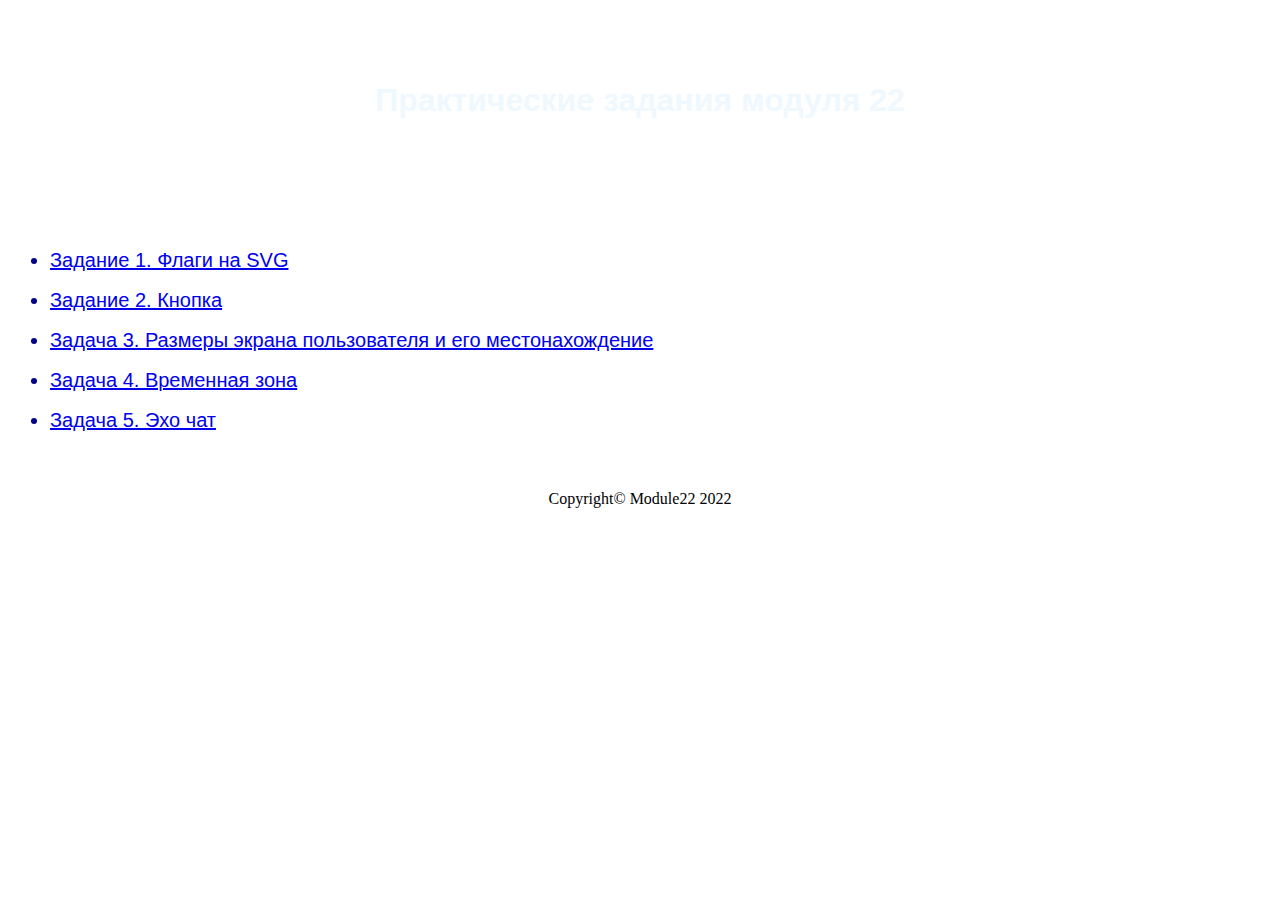
<file: index.html>
<!DOCTYPE html>
<html lang="en">
<head>
    <meta charset="UTF-8">
    <title>Module22</title>
    <link rel="stylesheet" href = "./css/style.css">
</head>
<body>
    <header>
        <h1>Практические задания модуля 22</h1>
    </header>

    <main>
        <ul>
        <li>
            <a href="task1/index.html">Задание 1. Флаги на SVG</a>
        </li>
        <li>
            <a href="task2/index.html">Задание 2. Кнопка</a>
        </li>
        <li>
            <a href="task3/index.html">Задача 3. Размеры экрана пользователя и его местонахождение</a>
        </li>
        <li>
            <a href="task4/index.html">Задача 4. Временная зона</a>
        </li>
        <li>
            <a href="task5/index.html">Задача 5. Эхо чат</a>
        </li>
        </ul>
    </main>


    <footer>
      <div>Copyright© Module22 2022</div>
    </footer>

</body>
</html>
</file>
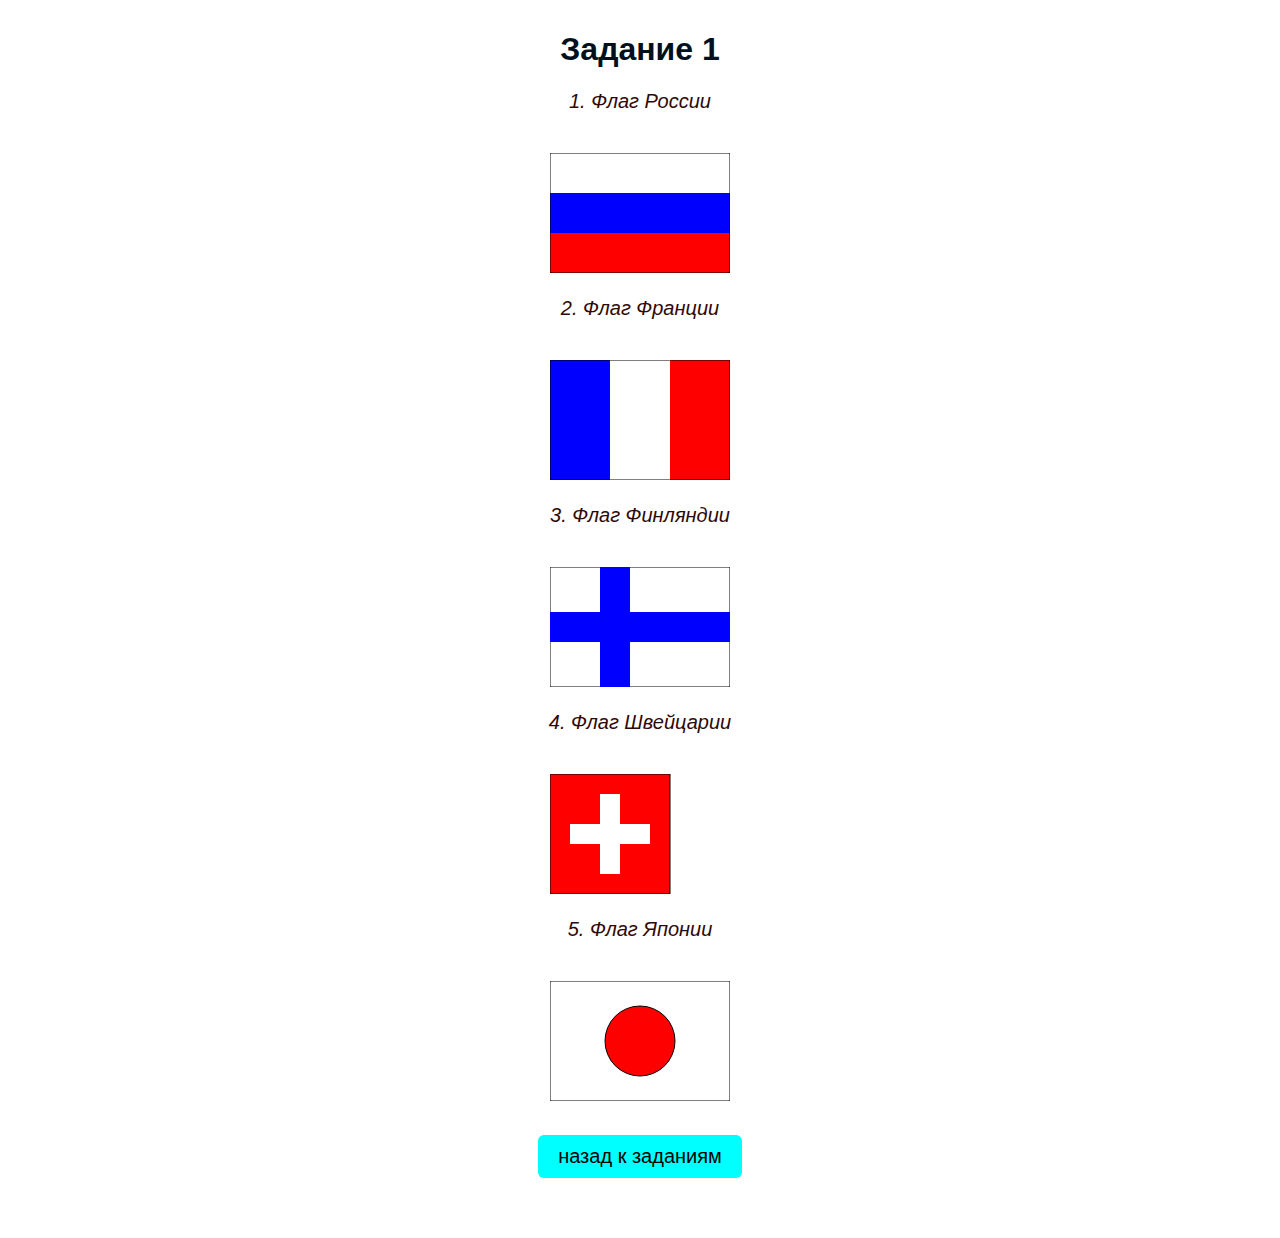
<file: task1/index.html>
<!DOCTYPE html>
<html lang="en">
<head>
    <meta charset="UTF-8">
    <meta http-equiv="X-UA-Compatible" content="IE=edge">
    <meta name="viewport" content="width=device-width, initial-scale=1.0">
    <link rel="stylesheet" href="index.css" >
    <link rel="stylesheet" href="../css/style.css" >
    <title>SVG FLAGS</title>
</head>
<body>
    <main>
        <h1>Задание 1</h1>
        <div class = "div_flag">
            <p class = "text">1. Флаг России</p>
            <svg width="180px" height="120px">
                <rect x="0" y="0" width="180" height="40" fill="white"/>
                <rect x="0" y="40" width="180" height="40" fill="blue"/>
                <rect x="0" y="80" width="180" height="40" fill="red"/>
                <rect x="0" y="0" width="180" height="120" stroke="#000" fill="none"/>
            </svg>
        </div>
        
        <div class = "div_flag">
            <p class = "text">2. Флаг Франции</p>
            <svg width="180px" height="120px">
                <rect x="0" y="0" width="60" height="120" fill="blue"/>
                <rect x="60" y="0" width="60" height="120" fill="white"/>
                <rect x="120" y="0" width="60" height="120" fill="red"/>
                <rect x="0" y="0" width="180" height="120" stroke="#000" fill="none"/>
            </svg>
        </div>

        <div class = "div_flag">
            <p class = "text">3. Флаг Финляндии</p>
            <svg width="180px" height="120px">
                <rect x="0" y="0" width="180" height="120" fill="white"/>
                <rect x="0" y="0" width="180" height="120" stroke="#000" fill="none"/>
                <rect x="0" y="45" width="180" height="30" fill="blue"/>
                <rect x="50" y="0" width="30" height="120" fill="blue"/>
            </svg>
        </div>

        <div class = "div_flag">
            <p class = "text">4. Флаг Швейцарии</p>
            <svg width="180px" height="120px">
                <rect x="0" y="0" width="120" height="120" fill="red"/>
                <rect x="0" y="0" width="120" height="120" stroke="#000" fill="none"/>
                <rect x="20" y="50" width="80" height="20" fill="white"/>
                <rect x="50" y="20" width="20" height="80" fill="white"/>
            </svg>
        </div>

        <div class = "div_flag">
            <p class = "text">5. Флаг Японии</p>
            <svg width="180px" height="120px">
                <rect x="0" y="0" width="180" height="120" fill="white"/>
                <circle cx="90" cy="60" r="35" stroke-width="1" stroke="#000" fill="red" />
                <rect x="0" y="0" width="180" height="120" stroke="#000" fill="none"/>
            </svg>
        </div>
    </main>    
</body>

<footer>
    <button class = "back_button">
      <a href="../index.html">назад к заданиям</a>
    </button>
</footer>

</html>
</file>
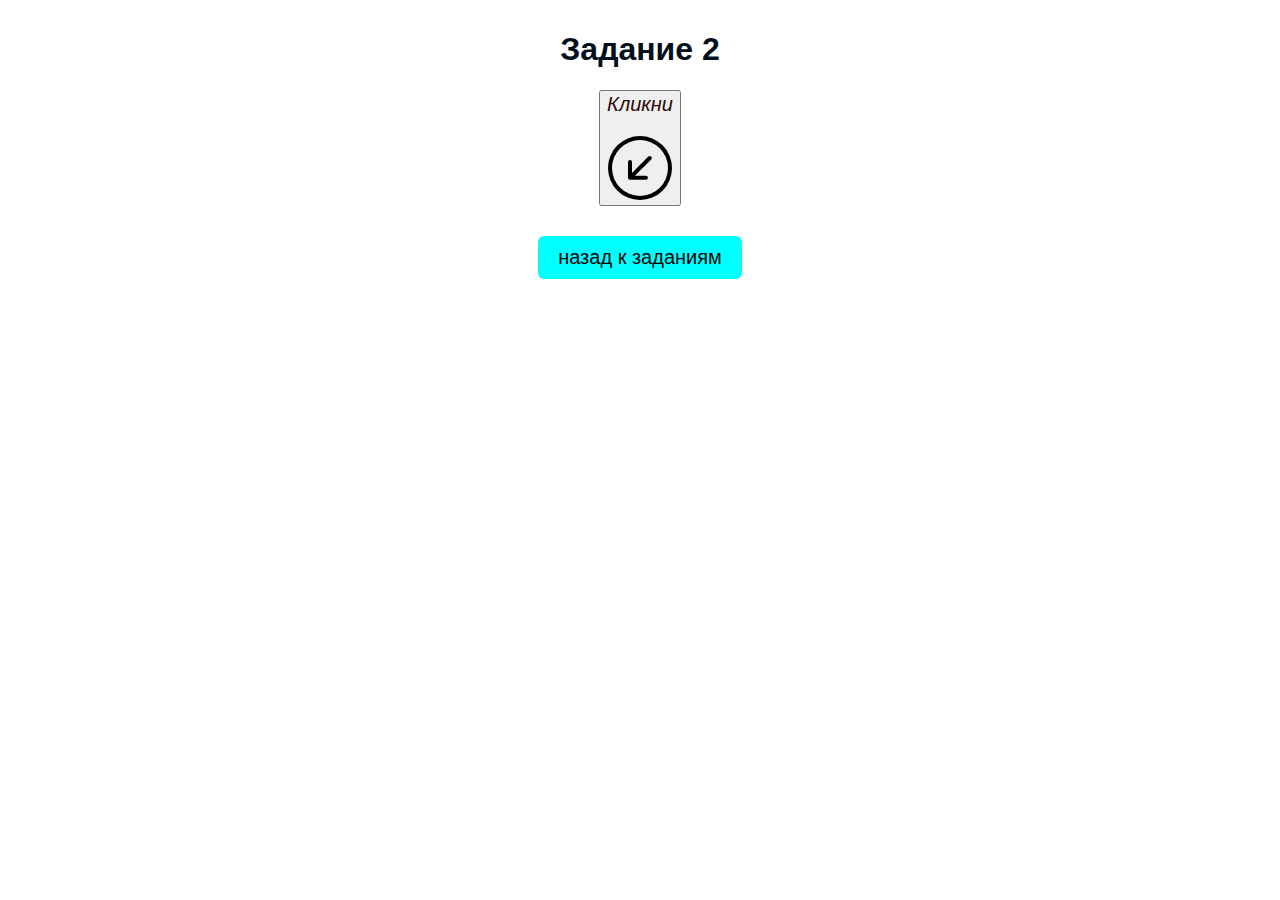
<file: task2/index.html>
<!DOCTYPE html>
<html lang="en">
<head>
    <meta charset="UTF-8">
    <meta http-equiv="X-UA-Compatible" content="IE=edge">
    <meta name="viewport" content="width=device-width, initial-scale=1.0">
    <link rel="stylesheet" href="index.css" >
    <link rel="stylesheet" href="../css/style.css" >
    <title>SVG FLAGS</title>
</head>
<body>
    <main>
        <h1>Задание 2</h1>
        <div class=" div_main">
        <button class="btn j-btn-test">
            <div class="btn_text">Кликни</div>
           
            <div class="btn_icon1">
              <!--   начало вставки SVG иконки   -->
              <svg xmlns="http://www.w3.org/2000/svg" width="64" height="64" fill="currentColor" class="bi bi-arrow-down-left-circle" viewBox="0 0 16 16">
                <path fill-rule="evenodd" d="M1 8a7 7 0 1 0 14 0A7 7 0 0 0 1 8zm15 0A8 8 0 1 1 0 8a8 8 0 0 1 16 0zm-5.904-2.854a.5.5 0 1 1 .707.708L6.707 9.95h2.768a.5.5 0 1 1 0 1H5.5a.5.5 0 0 1-.5-.5V6.475a.5.5 0 1 1 1 0v2.768l4.096-4.097z"/>
              </svg>
              <!--   конец вставки SVG иконки   -->
            </div>
           
            <div class="btn_icon2" style ="display: none;">
                <!--   начало вставки SVG иконки   -->
                <svg xmlns="http://www.w3.org/2000/svg" width="64" height="64" fill="currentColor" class="bi bi-arrow-down-left-circle-fill" viewBox="0 0 16 16">
                    <path d="M16 8A8 8 0 1 0 0 8a8 8 0 0 0 16 0zm-5.904-2.803a.5.5 0 1 1 .707.707L6.707 10h2.768a.5.5 0 0 1 0 1H5.5a.5.5 0 0 1-.5-.5V6.525a.5.5 0 0 1 1 0v2.768l4.096-4.096z"/>
                </svg>
                <!--   конец вставки SVG иконки   -->
            </div>
          </button>
        </div>
    </main>    
    <script src="task2.js"></script>
</body>

<footer>
    <button class = "back_button">
      <a href="../index.html">назад к заданиям</a>
    </button>
</footer>

</html>
</file>
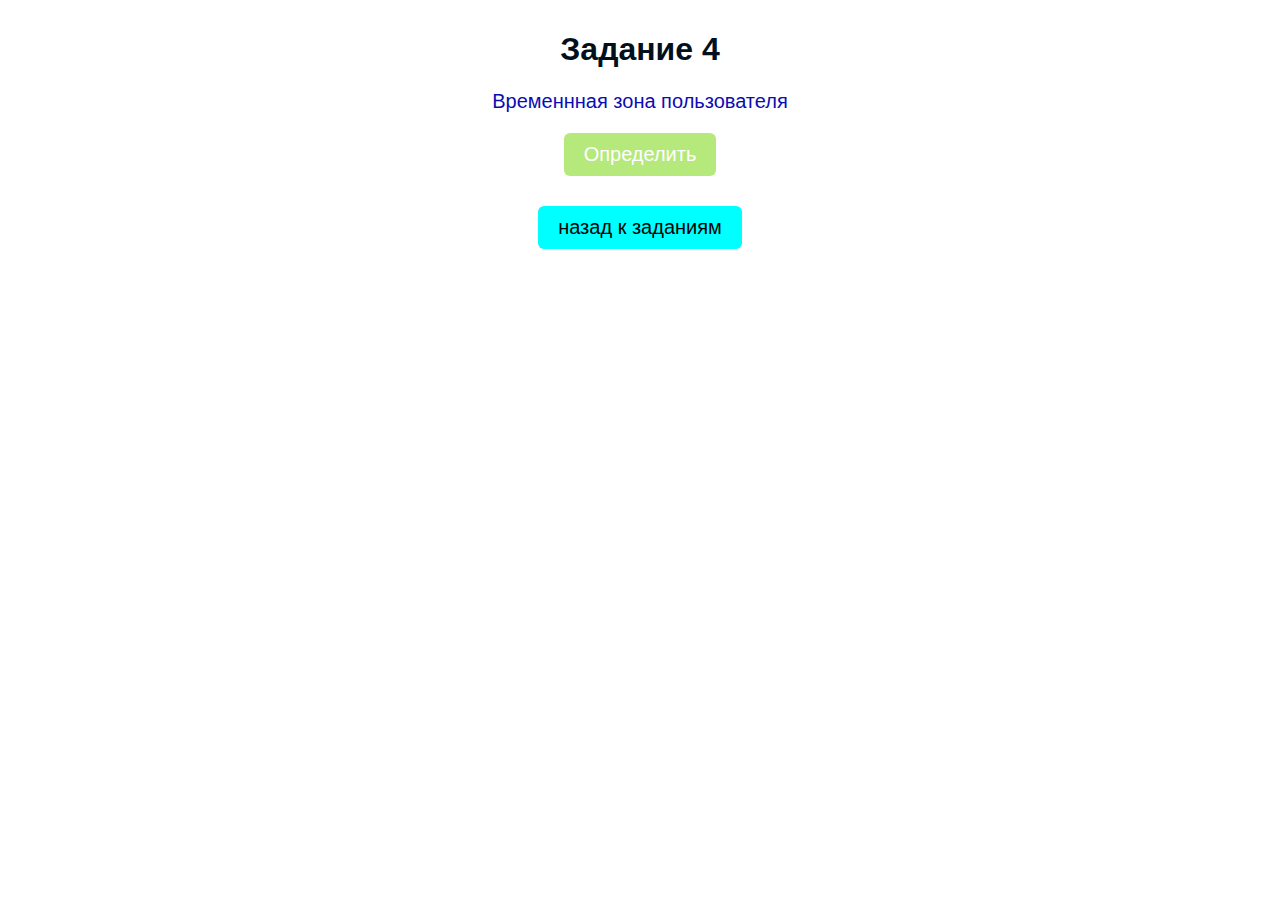
<file: task4/index.html>
<!DOCTYPE html>
<html lang="en">
<head>
    <meta charset="UTF-8">
    <meta http-equiv="X-UA-Compatible" content="IE=edge">
    <meta name="viewport" content="width=device-width, initial-scale=1.0">
    <link rel="stylesheet" href="../css/style.css" >
    <title>Document</title>
</head>
<body>
    <main>
        <div class="frame">
            <h1>Задание 4</h1>
            <p>Временнная зона пользователя</p>            
            <button id="button">Определить</button>
            <div id="output"></div>
        </div>        
    </main> 
    <footer>
        <button class = "back_button">
          <a href="../index.html">назад к заданиям</a>
        </button>
    </footer>
    <script src="task4.js"></script>
</body>

</html>
</file>
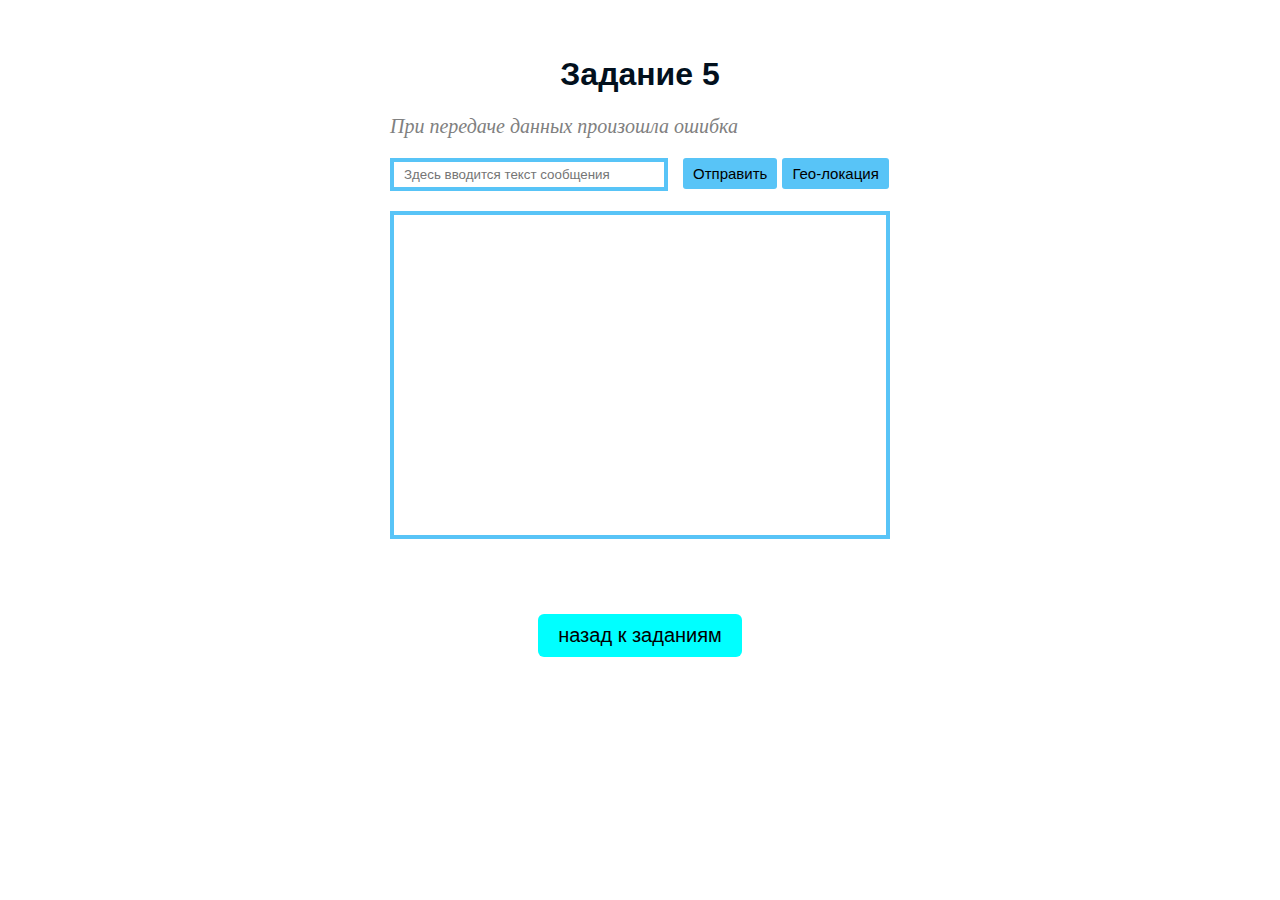
<file: task5/index.html>
<!DOCTYPE html>
<html lang="en">
<head>
    <meta charset="UTF-8">
    <meta http-equiv="X-UA-Compatible" content="IE=edge">
    <meta name="viewport" content="width=device-width, initial-scale=1.0">
    <link rel="stylesheet" href="index.css" >
    <link rel="stylesheet" href="../css/style.css" >
    <title>Echo chat</title>
</head>
<body>
    <main id="chat">
        <h1>Задание 5</h1>
        <div class="info_output"></div>
        <div class="chat_input">
            <input type="text" placeholder="Здесь вводится текст сообщения" />
            <button id = "send" class="btn_send">Отправить</button>
            <button id = "geolocation" class="btn_send">Гео-локация</button>
          </div>        
        <div class="chat_output"></div>
    </main>
    <script src="task5.js"></script>
</body>
<footer>
    <button class = "back_button">
      <a href="../index.html">назад к заданиям</a>
    </button>
</footer>

</html>
</file>
<file: css/style.css>
body{
    margin: 0px;
    padding: 0px;
}

header{
    display: flex;
    align-items: center;
    justify-content: center;
    height: 200px;
    background-color: gray;
    background: url("https://images.unsplash.com/photo-1651904613373-84d7d53ef87d?ixlib=rb-1.2.1&ixid=MnwxMjA3fDB8MHxwaG90by1wYWdlfHx8fGVufDB8fHx8&auto=format&fit=crop&w=1025&q=80") bottom no-repeat;
    background-size: cover;
}

header h1{
    color: aliceblue;
}

body main{
    margin: 0px;
    padding: 10px;
}

h1{
    color: rgb(2, 16, 29);
    font-size: 2rem;
    font-family: Verdana, Geneva, Tahoma, sans-serif;
    text-align: center;
}

footer{
    padding-top: 20px;
    padding-bottom: 60px;
    text-align: center;
}

.copyright{
    color: cadetblue;
    font-family: Verdana, Geneva, Tahoma, sans-serif;
    font-size: 10px;
}

p{
    font-family: Verdana, Geneva, Tahoma, sans-serif;
    font-size: 20px;
    color: rgb(12, 12, 180);
}

ul{
    font-family: Verdana, Geneva, Tahoma, sans-serif;
    color: darkblue;
    font-size: 20px;
    text-decoration: none;
    padding-top: 10px;
    line-height: 40px;
}

.back_button{
    color: white;
    background-color: aqua;
    font-size: 20px;
    padding: 10px 20px;
    border-radius: 6px;
    border: none;
}

.back_button a{
    color: rgb(0, 0, 0);
    text-decoration: none;
}

.frame{
    text-align: center;
  }

  #button{
    color: white;
    background-color: rgb(181, 233, 123);
    font-size: 20px;
    padding: 10px 20px;
    border-radius: 6px;
    border: none;
  }

  #button:hover{
    background-color: rgb(147, 204, 82); 
    box-shadow: 10px 5px 5px black;
  }
</file>
<file: task1/index.css>
.text {
  color: rgb(48, 8, 8);
  font-style: italic;
  padding-bottom: 20px;
  font-size: 20px;
}

.div_flag{
  text-align: center;
}
</file>
<file: task2/index.css>
.btn_text {
  color: rgb(48, 8, 8);
  font-style: italic;
  padding-bottom: 20px;
  font-size: 20px;
}

.btn_icon2{
  display: none;
}

.btn_icon1{
  display: block;
}

.div_main{
  text-align: center;
}
</file>
<file: task5/index.css>
#chat {
  width: 500px;
  margin: 15px auto;
  padding: 20px;
  font-size: 20px;
}

.info_output {
  color: grey;
  font-style: italic;
  padding-bottom: 20px;
}

.chat_output {
  margin: 20px 0;
  border: 4px solid rgb(88, 196, 247);
  padding: 10px;
  height: 300px;
  overflow-y: scroll;
  position: relative;
  display: flex;
  flex-wrap: nowrap;
  flex-direction: column;
}

.chat_output > div {
  max-width: 80%;
  padding: 5px 10px;
  margin: 5px 0;
  border-radius: 3px;
  color: #fff;
}

.chat_output .recieved {
  align-self: flex-start;
  border: 3px solid  #353580;
  color: #000;
  border-radius: 10px;
}

.chat_output .sent {
  align-self: flex-end;
  border: 3px solid  #1b8a1b;
  color: #000;
  border-radius: 10px;
}

.chat_input input {
  padding: 5px 10px;
  margin-right: 10px;
  border: 4px solid rgb(88, 196, 247);
  width:50%;  
}

a{
  color:rgb(0, 0, 0);
}

.btn_send {
  padding: 7px 10px;
  color: rgb(0, 0, 0);
  background: rgb(88, 196, 247);
  border: none;
  border-radius: 3px;
  cursor: pointer;
  font-size: 15px
}
</file>
